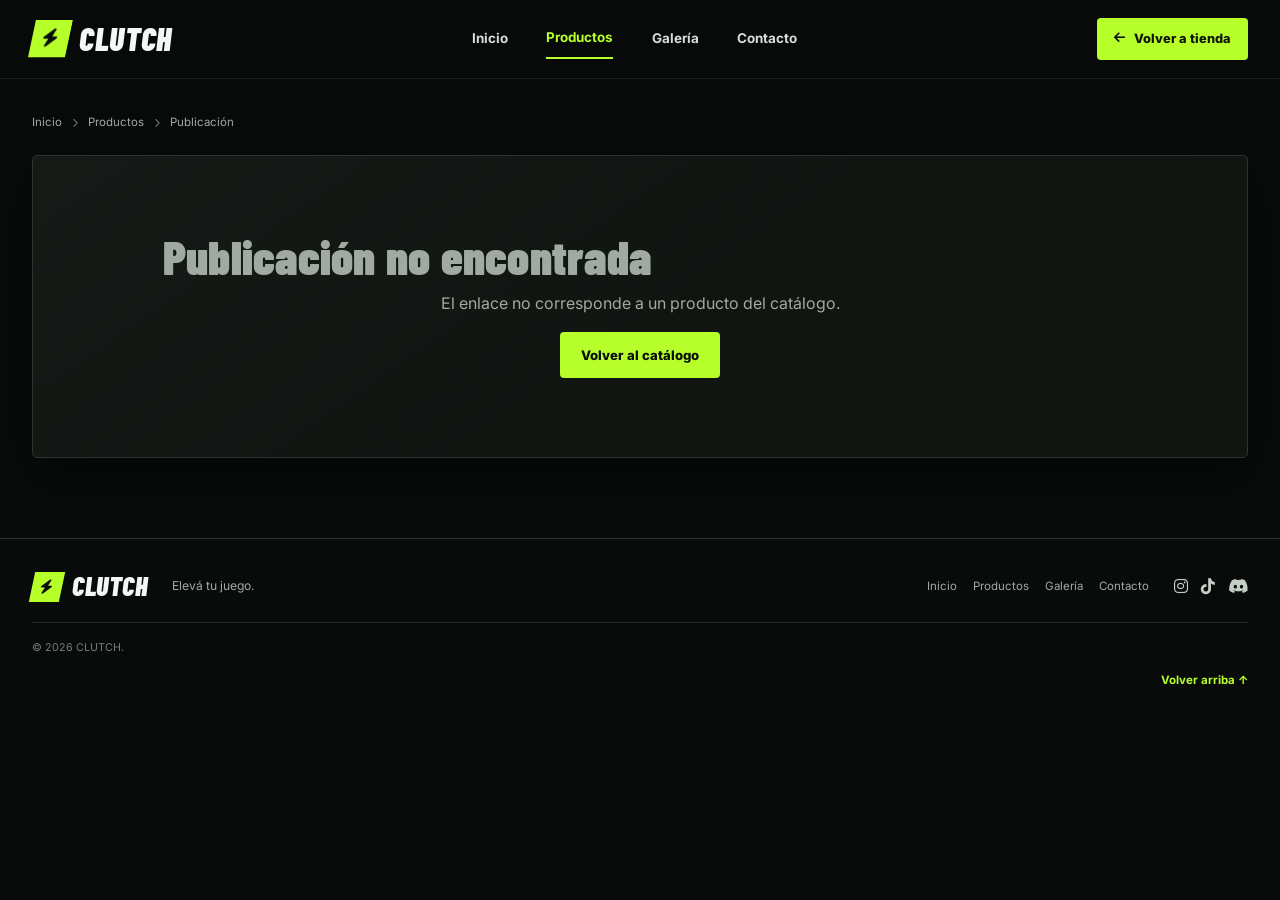
<file: producto.html>
<!DOCTYPE html>
<html lang="es">
<head>
  <meta charset="UTF-8">
  <meta name="viewport" content="width=device-width, initial-scale=1.0">
  <meta name="description" content="Detalles de productos CLUTCH.">
  <title>Publicación | CLUTCH</title>
  <link rel="preconnect" href="https://fonts.googleapis.com">
  <link rel="preconnect" href="https://fonts.gstatic.com" crossorigin>
  <link href="https://fonts.googleapis.com/css2?family=Barlow+Condensed:wght@500;600;700;800;900&family=Inter:wght@400;500;600;700;800&display=swap" rel="stylesheet">
  <link rel="stylesheet" href="https://cdnjs.cloudflare.com/ajax/libs/font-awesome/6.5.2/css/all.min.css">
  <!-- Reutilizamos la hoja original de CLUTCH: misma paleta, tipografías y componentes. -->
  <link rel="stylesheet" href="css/styles.css">
  <link rel="stylesheet" href="css/producto.css">
  <script src="js/productos.js" defer></script>
</head>
<body>
  <header class="site-header" id="inicio">
    <a class="brand" href="index.html" aria-label="CLUTCH, inicio">
      <span class="brand-symbol" aria-hidden="true"><i class="fa-solid fa-bolt"></i></span>
      <span>CLUTCH</span>
    </a>
    <nav class="main-nav" aria-label="Navegación principal">
      <a href="index.html#inicio">Inicio</a>
      <a class="active" href="index.html#productos">Productos</a>
      <a href="index.html#galeria">Galería</a>
      <a href="index.html#contacto">Contacto</a>
    </nav>
    <a class="header-cta" href="index.html#productos"><i class="fa-solid fa-arrow-left" aria-hidden="true"></i> Volver a tienda</a>
  </header>

  <main class="detail-main section-wrap">
    <nav class="detail-breadcrumb" aria-label="Ruta de navegación">
      <a href="index.html">Inicio</a><i class="fa-solid fa-chevron-right" aria-hidden="true"></i>
      <a href="index.html#productos">Productos</a><i class="fa-solid fa-chevron-right" aria-hidden="true"></i>
      <span id="breadcrumb-product">Publicación</span>
    </nav>
    <section id="product-detail" class="detail-layout" aria-live="polite">
      <p class="detail-loading">Cargando publicación...</p>
    </section>
  </main>

  <footer class="site-footer">
    <a class="brand footer-brand" href="index.html"><span class="brand-symbol" aria-hidden="true"><i class="fa-solid fa-bolt"></i></span><span>CLUTCH</span></a>
    <p class="footer-tagline">Elevá tu juego.</p>
    <nav class="footer-nav" aria-label="Navegación del pie de página">
      <a href="index.html#inicio">Inicio</a><a href="index.html#productos">Productos</a>
      <a href="index.html#galeria">Galería</a><a href="index.html#contacto">Contacto</a>
    </nav>
    <div class="social-links" aria-label="Redes sociales de ejemplo">
      <a href="index.html#contacto" aria-label="Instagram"><i class="fa-brands fa-instagram"></i></a>
      <a href="index.html#contacto" aria-label="TikTok"><i class="fa-brands fa-tiktok"></i></a>
      <a href="index.html#contacto" aria-label="Discord"><i class="fa-brands fa-discord"></i></a>
    </div>
    <small>© 2026 CLUTCH.</small>
    <a class="back-top" href="index.html#inicio">Volver arriba ↑</a>
  </footer>
</body>
</html>
</file>
<file: css/styles.css>
/* CLUTCH — estilos del proyecto académico. Colores y componentes centralizados. */
:root{--bg:#080b09;--surface:#101512;--surface-2:#171e19;--line:#2b352e;--text:#f4f7f3;--muted:#a0aaa2;--lime:#b7ff2a;--lime-2:#d0ff76;--font-body:'Inter',sans-serif;--font-display:'Barlow Condensed',sans-serif;--max:1280px;--shadow:0 18px 55px rgba(0,0,0,.38)}
*{box-sizing:border-box}html{scroll-behavior:smooth;scroll-padding-top:88px}body{margin:0;background:var(--bg);color:var(--text);font-family:var(--font-body);line-height:1.55}img{display:block;max-width:100%}a{color:inherit;text-decoration:none}button,input,select,textarea{font:inherit}.section-wrap{width:min(var(--max),calc(100% - 64px));margin-inline:auto}.site-header{position:sticky;z-index:10;top:0;display:flex;align-items:center;justify-content:space-between;gap:28px;padding:14px max(32px,calc((100% - var(--max))/2));border-bottom:1px solid rgba(255,255,255,.09);background:rgba(8,11,9,.94);backdrop-filter:blur(16px)}.brand{display:inline-flex;align-items:center;gap:10px;font-family:var(--font-display);font-size:2rem;font-weight:900;font-style:italic;letter-spacing:.02em}.brand-symbol{display:grid;place-items:center;width:37px;height:37px;transform:skew(-12deg);background:var(--lime);color:#0a0d0a;font-size:1.15rem}.main-nav{display:flex;align-items:center;gap:clamp(18px,3vw,42px);font-size:.84rem;font-weight:700}.main-nav a{padding:9px 0;color:#d7ddd8;transition:color .2s}.main-nav a:hover,.main-nav a.active{color:var(--lime)}.main-nav a.active{border-bottom:2px solid var(--lime)}.header-cta{display:inline-flex;align-items:center;gap:9px;padding:11px 17px;border-radius:4px;background:var(--lime);color:#10150b;font-size:.8rem;font-weight:800;transition:transform .2s,background .2s}.header-cta:hover,.button:hover,.product-button:hover{transform:translateY(-2px);background:var(--lime-2)}
/* Hero: imagen de portada local, oscurecida para facilitar la lectura */
.hero{position:relative;display:flex;align-items:center;min-height:550px;overflow:hidden;border-bottom:1px solid var(--line);background:#080b09}.hero-bg,.hero-shade{position:absolute;inset:0;width:100%;height:100%}.hero-bg{object-fit:cover;object-position:center 54%;opacity:.83}.hero-shade{background:linear-gradient(90deg,rgba(5,8,6,.98) 0%,rgba(5,8,6,.88) 29%,rgba(5,8,6,.24) 70%,rgba(5,8,6,.72) 100%),linear-gradient(0deg,rgba(5,8,6,.35),transparent 35%)}.hero-content{position:relative;z-index:1;width:min(var(--max),calc(100% - 64px));margin:0 auto;padding:65px 0 55px}.eyebrow{margin:0 0 12px;color:var(--lime);font-size:.7rem;font-weight:800;letter-spacing:.25em}.live-dot{display:inline-block;width:7px;height:7px;margin-right:8px;border-radius:50%;background:var(--lime);box-shadow:0 0 12px var(--lime)}h1,h2,h3,p{margin-top:0}h1,h2{font-family:var(--font-display);font-weight:900;line-height:.91;letter-spacing:.005em}h1{max-width:650px;margin-bottom:18px;font-size:clamp(4.5rem,8.4vw,8rem)}h1 span,h2 span{color:var(--lime)}.hero-text{max-width:440px;margin-bottom:25px;color:#d1d7d1;font-size:1rem}.hero-actions{display:flex;flex-wrap:wrap;gap:12px}.button{display:inline-flex;align-items:center;justify-content:center;gap:11px;min-height:45px;padding:12px 20px;border:1px solid transparent;border-radius:4px;font-size:.82rem;font-weight:800;cursor:pointer;transition:transform .2s,background .2s,border-color .2s}.button-primary{background:var(--lime);color:#0a0e08}.button-outline{border-color:#566057;background:rgba(10,14,11,.45);color:var(--text)}.button-outline:hover{border-color:var(--lime)}.hero-points{display:flex;flex-wrap:wrap;gap:22px;margin-top:34px;color:#dce2dc;font-size:.73rem;font-weight:600}.hero-points i{margin-right:6px;color:var(--lime)}.hero-index{position:absolute;right:4%;bottom:30px;display:flex;align-items:center;gap:10px;color:#d6ddd6;font-family:var(--font-display);font-size:1.1rem;font-weight:700}.hero-index span{display:block;width:55px;height:2px;background:var(--lime)}
/* Introducción */
.brand-intro{display:flex;align-items:center;justify-content:space-between;gap:50px;padding-block:72px}.brand-intro h2,.section-title h2,.contact-copy h2{margin:0;font-size:clamp(2.5rem,4vw,4.2rem)}.brand-intro>p{max-width:440px;margin:0;color:var(--muted);font-size:.93rem}.section-title{display:flex;align-items:end;justify-content:space-between;gap:28px;margin-bottom:26px}.section-title h2{font-size:clamp(2.4rem,4vw,3.7rem)}.section-title>p{max-width:310px;margin:0 0 5px;color:var(--muted);font-size:.86rem}.categories{padding-block:20px 85px}.category-grid{display:flex;flex-wrap:wrap;gap:16px}.category-card{position:relative;display:flex;flex:1 1 calc(25% - 16px);align-items:end;min-width:190px;height:170px;overflow:hidden;border:1px solid var(--line);border-radius:5px;background:var(--surface)}.category-card:after{position:absolute;inset:25% 0 0;background:linear-gradient(transparent,rgba(0,0,0,.9));content:""}.category-card img{position:absolute;width:100%;height:100%;object-fit:cover;opacity:.72;transition:transform .35s,opacity .35s}.category-card:hover img{transform:scale(1.06);opacity:1}.category-card span{position:relative;z-index:1;display:flex;align-items:center;justify-content:space-between;width:100%;padding:15px;font-family:var(--font-display);font-size:1.5rem;font-weight:800;text-transform:uppercase}.category-card i{color:var(--lime);font-size:.9rem}
/* Productos destacados: tarjetas alineadas con Flexbox */
.products-section{padding-block:74px 66px;border-block:1px solid #202922;background:linear-gradient(180deg,#0e130f,#090c0a)}.demo-label{padding:7px 10px;border:1px solid #46513e;color:var(--lime);font-size:.65rem;font-weight:800;letter-spacing:.1em}.product-grid{display:flex;flex-wrap:wrap;gap:16px}.product-card{display:flex;flex:1 1 calc(25% - 16px);flex-direction:column;min-width:220px;overflow:hidden;border:1px solid var(--line);border-radius:5px;background:#111612;transition:transform .25s,border-color .25s}.product-card:hover{transform:translateY(-5px);border-color:#6c8b43}.product-image{position:relative;height:205px;overflow:hidden;background:#171d19}.product-image img{width:100%;height:100%;object-fit:cover;transition:transform .4s}.product-card:hover .product-image img{transform:scale(1.05)}.product-badge{position:absolute;z-index:1;top:12px;left:12px;padding:6px 8px;background:var(--lime);color:#0a0e08;font-size:.58rem;font-weight:900;letter-spacing:.08em}.badge-new{background:#f4f7f3}.product-info{display:flex;flex:1;flex-direction:column;padding:17px}.product-type{margin-bottom:4px;color:var(--lime);font-size:.61rem;font-weight:800;letter-spacing:.13em}.product-info h3{margin-bottom:7px;font-family:var(--font-display);font-size:1.65rem;font-weight:800;line-height:1}.product-description{min-height:42px;margin-bottom:18px;color:var(--muted);font-size:.75rem}.product-bottom{display:flex;align-items:center;justify-content:space-between;gap:10px;margin-top:auto}.product-bottom strong{font-size:1.05rem}.product-button{display:inline-flex;align-items:center;gap:8px;padding:9px 11px;border-radius:3px;background:var(--lime);color:#10150b;font-size:.7rem;font-weight:800;transition:transform .2s,background .2s}.price-disclaimer{margin:18px 0 0;color:#7f8a80;font-size:.68rem}
/* Galería: ocho imágenes y flex-wrap para varias filas */
.gallery-section{padding-block:85px}.gallery{display:flex;flex-wrap:wrap;gap:12px}.gallery-item{position:relative;flex:1 1 calc(25% - 12px);min-width:180px;height:190px;overflow:hidden;margin:0;border:1px solid var(--line);border-radius:4px;background:var(--surface)}.gallery-item.gallery-wide{flex-grow:2}.gallery-item img{width:100%;height:100%;object-fit:cover;opacity:.82;transition:transform .4s,opacity .4s}.gallery-item:hover img{transform:scale(1.06);opacity:1}.gallery-item:after{position:absolute;inset:45% 0 0;background:linear-gradient(transparent,rgba(0,0,0,.8));content:""}.gallery-item figcaption{position:absolute;z-index:1;right:13px;bottom:12px;left:13px;font-size:.69rem;font-weight:800;letter-spacing:.04em}
/* Contacto: formulario con distintos tipos de campos */
.contact-section{padding-block:78px;border-top:1px solid var(--line);background:#0e130f}.contact-layout{display:flex;align-items:flex-start;gap:65px}.contact-copy{flex:0 1 40%;padding-top:12px}.contact-copy h2{margin-bottom:20px}.contact-copy>p:not(.eyebrow){max-width:430px;margin-bottom:30px;color:var(--muted);font-size:.9rem}.contact-perk{display:flex;align-items:center;gap:14px;margin-top:19px}.contact-perk>i{display:grid;place-items:center;width:43px;height:43px;border:1px solid #34422e;border-radius:4px;color:var(--lime)}.contact-perk strong,.contact-perk span{display:block}.contact-perk strong{font-size:.82rem}.contact-perk span{margin-top:2px;color:var(--muted);font-size:.73rem}.contact-form{flex:1 1 60%;min-width:0;padding:27px;border:1px solid var(--line);border-radius:5px;background:#141a15}.form-heading h3{margin-bottom:5px;font-family:var(--font-display);font-size:1.8rem}.form-heading p{margin-bottom:22px;color:var(--muted);font-size:.75rem}.form-grid{display:flex;flex-wrap:wrap;gap:17px 14px}.form-field{display:flex;flex:1 1 calc(50% - 14px);flex-direction:column;min-width:0;gap:7px}.form-field label,.form-field legend{color:#e4e9e4;font-size:.74rem;font-weight:700}.form-field input:not([type=radio]),.form-field select,.form-field textarea{width:100%;min-height:43px;padding:11px 12px;border:1px solid #344037;border-radius:3px;outline:none;background:#0b100c;color:var(--text);font-size:.78rem}.form-field textarea{resize:vertical}.form-field input:focus,.form-field select:focus,.form-field textarea:focus{border-color:var(--lime);box-shadow:0 0 0 2px rgba(183,255,42,.13)}.form-choice{min-width:0;margin:0;padding:0;border:0}.form-choice legend{margin-bottom:7px}.choice-label{display:inline-flex;align-items:center;gap:6px;margin:5px 10px 0 0;font-weight:500!important}.choice-label input,.consent input{accent-color:var(--lime)}.form-full{flex-basis:100%}.consent{display:flex;align-items:flex-start;gap:8px;margin-top:17px;color:var(--muted);font-size:.7rem}.consent input{margin-top:4px}.form-buttons{display:flex;flex-wrap:wrap;gap:10px;margin-top:18px}.button-reset{border-color:#3a463d;background:transparent;color:var(--text)}.button-reset:hover{border-color:var(--lime);background:#182019}.form-note{margin:14px 0 0;color:#879288;font-size:.67rem}.form-note i{margin-right:5px;color:var(--lime)}
/* Footer */
.site-footer{display:flex;flex-wrap:wrap;align-items:center;gap:15px 25px;padding:27px max(32px,calc((100% - var(--max))/2));border-top:1px solid var(--line);background:#080b09}.footer-brand{font-size:1.65rem}.footer-brand .brand-symbol{width:30px;height:30px;font-size:.9rem}.footer-tagline{margin:0;color:var(--muted);font-size:.76rem}.footer-nav{display:flex;gap:16px;margin-left:auto}.footer-nav a{color:var(--muted);font-size:.72rem}.footer-nav a:hover{color:var(--lime)}.social-links{display:flex;gap:13px}.social-links a{color:#c5cec6;transition:color .2s}.social-links a:hover{color:var(--lime)}.site-footer small{flex-basis:100%;padding-top:17px;border-top:1px solid #202821;color:#758076;font-size:.67rem}.back-top{margin-left:auto;color:var(--lime);font-size:.72rem;font-weight:700}a:focus-visible,button:focus-visible{outline:2px solid var(--lime);outline-offset:4px}
/* Tablet */
@media(max-width:900px){.site-header{gap:18px;padding-inline:24px}.main-nav{gap:17px}.header-cta{padding:10px}.hero{min-height:500px}.hero-content,.section-wrap{width:calc(100% - 48px)}.brand-intro{gap:30px}.contact-layout{gap:32px}.product-card{flex-basis:calc(50% - 16px)}.category-card{flex-basis:calc(50% - 16px)}.footer-nav{margin-left:0}}
/* Celulares: columnas apiladas y navegación flexible */
@media(max-width:640px){html{scroll-padding-top:150px}.section-wrap{width:calc(100% - 32px)}.site-header{position:relative;flex-wrap:wrap;gap:12px;padding:13px 16px}.brand{font-size:1.7rem}.brand-symbol{width:31px;height:31px}.main-nav{order:3;width:100%;justify-content:space-between;gap:10px;font-size:.72rem}.header-cta{margin-left:auto;padding:9px 11px;font-size:.72rem}.hero{min-height:570px;align-items:flex-end}.hero-bg{object-position:58% center}.hero-shade{background:linear-gradient(0deg,rgba(5,8,6,.98) 0%,rgba(5,8,6,.82) 48%,rgba(5,8,6,.12) 100%)}.hero-content{width:calc(100% - 32px);padding:50px 0 35px}h1{font-size:clamp(4.2rem,18vw,6.5rem)}.hero-text{max-width:390px;font-size:.9rem}.hero-actions{align-items:stretch;flex-direction:column;max-width:360px}.hero-points{gap:12px 17px;font-size:.65rem}.hero-index{right:16px;bottom:13px;font-size:.9rem}.brand-intro{align-items:flex-start;flex-direction:column;gap:20px;padding-block:55px}.brand-intro h2,.contact-copy h2{font-size:3rem}.section-title{align-items:flex-start;flex-direction:column;gap:12px}.section-title h2{font-size:2.8rem}.categories{padding-block:10px 55px}.category-grid{gap:10px}.category-card{flex-basis:calc(50% - 10px);min-width:0;height:145px}.category-card span{padding:10px;font-size:1.25rem}.products-section{padding-block:55px}.product-grid{gap:12px}.product-card{flex-basis:calc(50% - 12px);min-width:0}.product-image{height:150px}.product-info{padding:12px}.product-info h3{font-size:1.35rem}.product-description{min-height:62px;font-size:.69rem}.product-bottom{align-items:flex-start;flex-direction:column}.product-button{width:100%;justify-content:center}.demo-label{font-size:.58rem}.gallery-section{padding-block:55px}.gallery{gap:9px}.gallery-item,.gallery-item.gallery-wide{flex:1 1 calc(50% - 9px);min-width:0;height:150px}.gallery-item figcaption{right:8px;bottom:8px;left:8px;font-size:.62rem}.contact-section{padding-block:55px}.contact-layout{flex-direction:column;gap:30px}.contact-copy,.contact-form{width:100%;flex-basis:auto}.contact-form{padding:20px 15px}.form-field{flex-basis:100%}.choice-label{margin-right:7px}.form-buttons{flex-direction:column}.form-buttons .button{width:100%}.site-footer{align-items:flex-start;gap:13px;padding:25px 16px}.footer-nav{flex-wrap:wrap;gap:12px}.social-links{margin-left:auto}.site-footer small{line-height:1.6}.back-top{margin-left:0}}
@media(max-width:380px){.product-card{flex-basis:100%}.product-image{height:200px}.main-nav{font-size:.66rem}.category-card{height:125px}.category-card span{font-size:1.1rem}}
@media(prefers-reduced-motion:reduce){*,*::before,*::after{scroll-behavior:auto!important;transition-duration:.01ms!important}}
/* CLUTCH: efecto premium para las tarjetas */
.product-card:hover {
    box-shadow: 0 14px 34px rgba(183, 255, 42, 0.12);
    transform: translateY(-3px);
}
</file>
<file: css/producto.css>
/* Publicación individual: utiliza las variables y el lenguaje visual de css/styles.css */
.detail-main { padding-block: 35px 80px; }
.detail-breadcrumb {
  display:flex; flex-wrap:wrap; align-items:center; gap:10px;
  margin-bottom:24px; color:var(--muted); font-size:.72rem;
}
.detail-breadcrumb a:hover { color:var(--lime); }
.detail-breadcrumb i { color:#667168; font-size:.58rem; }
.detail-layout {
  display:grid; grid-template-columns:minmax(0, 1.05fr) minmax(300px, .95fr);
  gap:clamp(24px, 4vw, 54px); padding:clamp(18px, 3vw, 34px);
  border:1px solid var(--line); border-radius:5px;
  background:linear-gradient(145deg, rgba(255,255,255,.025), transparent 55%), var(--surface);
  box-shadow:var(--shadow);
}
.detail-photo {
  position:relative; min-height:390px; overflow:hidden;
  border:1px solid var(--line); border-radius:4px; background:var(--surface-2);
}
.detail-photo img { width:100%; height:100%; min-height:390px; object-fit:cover; }
.detail-info { align-self:center; padding:8px 0; }
.detail-info .product-type { margin-bottom:10px; }
.detail-info h1 {
  max-width:none; margin:0 0 18px; font-size:clamp(2.8rem, 5vw, 4.8rem);
  text-transform:uppercase;
}
.detail-description { max-width:560px; margin:0 0 22px; color:var(--muted); font-size:.88rem; line-height:1.8; }
.detail-price { display:block; margin:0 0 3px; font-size:1.7rem; font-weight:800; }
.detail-disclaimer { color:#7f8a80; font-size:.67rem; }
.detail-status { display:inline-flex; align-items:center; gap:8px; margin:18px 0 22px; color:var(--lime); font-size:.72rem; font-weight:800; }
.detail-status:before { width:7px; height:7px; border-radius:50%; background:var(--lime); box-shadow:0 0 12px var(--lime); content:""; }
.detail-actions { display:flex; flex-wrap:wrap; gap:10px; }
.detail-actions .button { min-height:44px; }
.detail-specs {
  grid-column:1/-1; padding-top:25px; border-top:1px solid var(--line);
}
.detail-specs h2 { margin:0 0 17px; font-size:2rem; text-transform:uppercase; }
.detail-spec-grid { display:grid; grid-template-columns:repeat(2,minmax(0,1fr)); gap:10px; }
.detail-spec {
  padding:13px 15px; border:1px solid var(--line); border-radius:4px;
  background:var(--surface-2); color:var(--muted); font-size:.76rem;
}
.detail-spec strong { color:var(--text); }
.detail-loading,.detail-error { grid-column:1/-1; padding:45px 15px; color:var(--muted); text-align:center; }
.detail-error h1 { margin:0 0 12px; font-size:3rem; }
.detail-error p { color:var(--muted); }
@media(max-width:760px) {
  .detail-main { padding-block:24px 55px; }
  .detail-layout { grid-template-columns:1fr; }
  .detail-photo,.detail-photo img { min-height:260px; max-height:420px; }
  .detail-specs { grid-column:auto; }
}
@media(max-width:520px) {
  .detail-main.section-wrap { width:calc(100% - 32px); }
  .detail-layout { gap:22px; padding:14px; }
  .detail-info h1 { font-size:2.8rem; }
  .detail-spec-grid { grid-template-columns:1fr; }
  .detail-actions { flex-direction:column; }
  .detail-actions .button { width:100%; }
}
</file>
